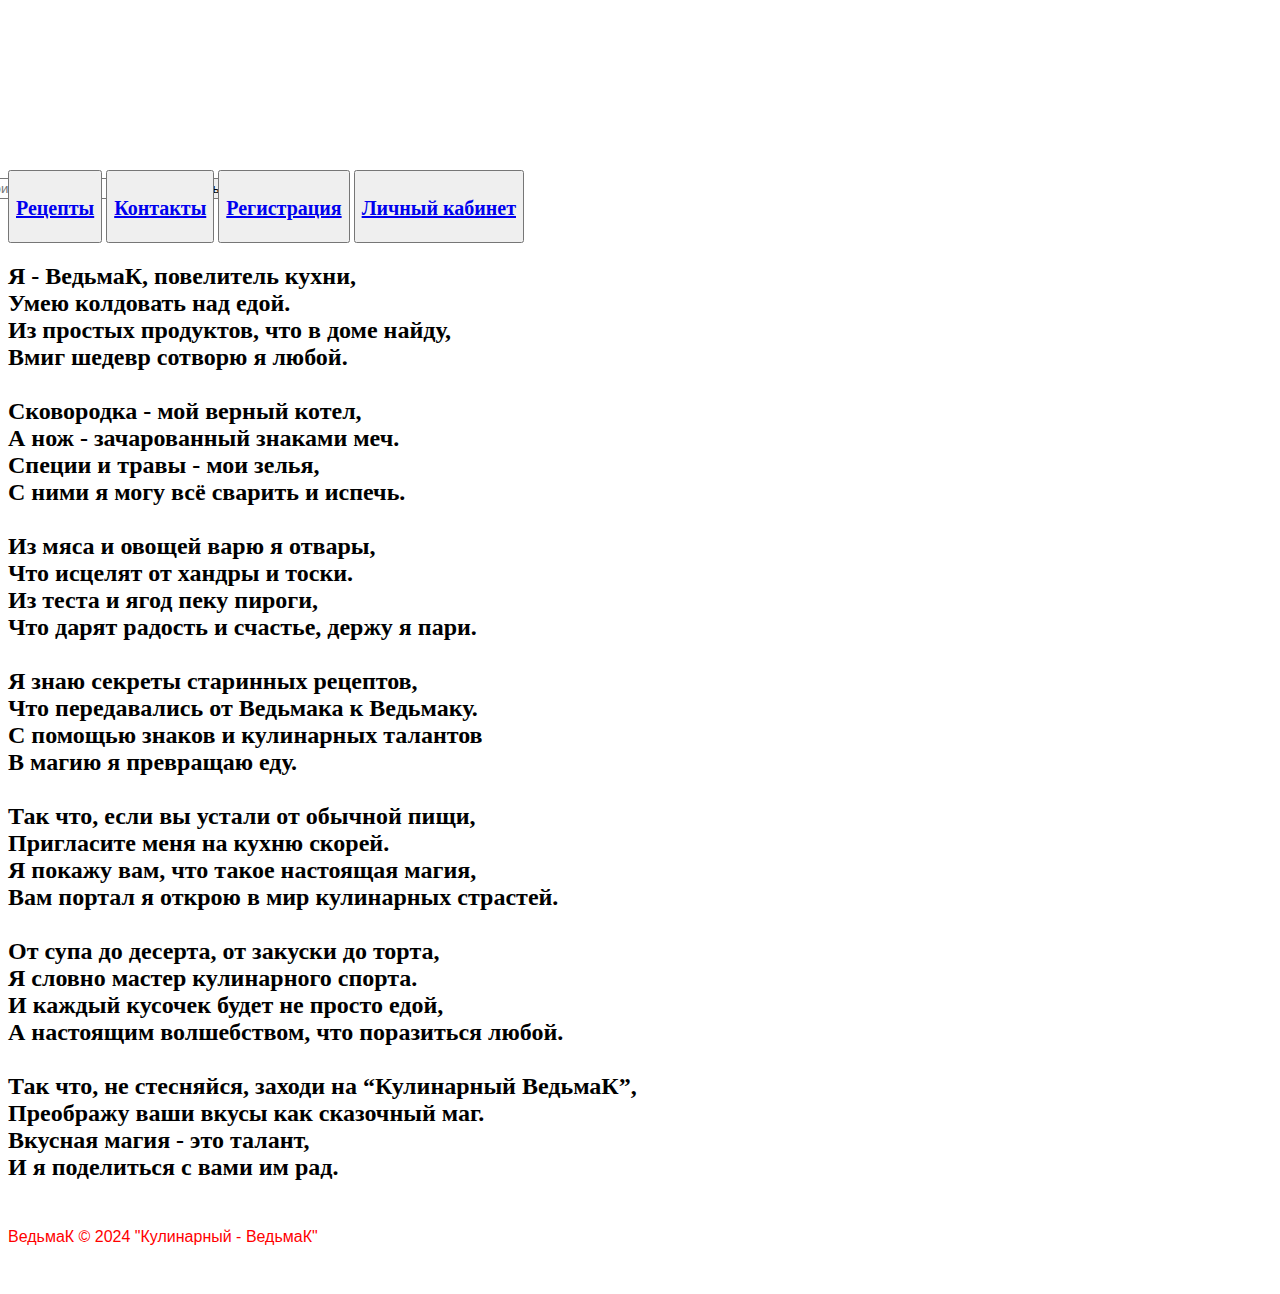
<file: website/index.html>
﻿<!DOCTYPE html>
<html>
<head>
    <meta charset="UTF-8">
    <title>Кулинарный ВедьмаК</title>
    <link rel="stylesheet" href="D:\МОЯ УЧЁБА\website\css.style\header.css">
    <link rel="stylesheet" href="D:\МОЯ УЧЁБА\website\css.style\body.css">
    <link rel="stylesheet" href="D:\МОЯ УЧЁБА\website\css.style\footer.css">
    <link rel="stylesheet" href="D:\МОЯ УЧЁБА\website\css.style\style3.css">
    <link rel="stylesheet" href="D:\МОЯ УЧЁБА\website\css.style\block.css">
</head>

<body>
    <header>
        <h1 style="margin-top: -80px; margin-left: -28px;"><p style="color: White; font-family: Comic Sans MS; "><br>"Кулинарный - ВедьмаК"</p></h1>
        <h1 style="margin-left: -28px;"><p style="color: White; font-family: Comic Sans MS; "><br>Привет Lord1206!</p></h1>
        <!-- Поисковик -->
        <p style="color: White; margin-left: -28px; margin-top: -3px;" >Введите название блюда</p>
        <form style="margin-top: -17px; margin-left: -28px;" action="search_results.php">
            <input type="text" name="search" placeholder="Поиск">
            <input type="submit" value="Искать">
        </form>

        <nav style="margin-top: -29px; margin-right: -28px;">

            <form class="form">
                <!-- Кнопка1 -->
                <button class="auto-size-button">
                    <h1 style="color: White; font-family: Comic Sans MS;">
                        <a style="font-size: 20px;" href="file:///D:/%D0%9C%D0%9E%D0%AF%20%D0%A3%D0%A7%D0%81%D0%91%D0%90/website/Index2.html#">Рецепты</a>
                    </h1>
                </button>
                <!-- Кнопка2 -->
                <button class="auto-size-button">
                    <h1 style="color: White; font-family: Comic Sans MS;">
                        <a style="font-size: 20px;" href="file:///D:/%D0%9C%D0%9E%D0%AF%20%D0%A3%D0%A7%D0%81%D0%91%D0%90/website/about1.html">Контакты</a>
                    </h1>
                </button>
                <!-- Кнопка3 -->
                <button class="auto-size-button">
                    <h1 style="color: White; font-family: Comic Sans MS;">
                        <a style="font-size: 20px;" href="file:///D:/%D0%9C%D0%9E%D0%AF%20%D0%A3%D0%A7%D0%81%D0%91%D0%90/website/reg.html">Регистрация</a>
                    </h1>
                </button>
                <!-- Кнопка4 -->
                <button class="auto-size-button">
                    <h1 style="color: White; font-family: Comic Sans MS;">
                        <a style="font-size: 20px;" href="file:///D:/%D0%9C%D0%9E%D0%AF%20%D0%A3%D0%A7%D0%81%D0%91%D0%90/website/LK.html">Личный кабинет</a>
                    </h1>
                </button>
            </form>

        </nav>

    </header>
    <div class="container13">
        
        <main >

            <section class="recipes">

                <h2>

                    Я - ВедьмаК, повелитель кухни,
                    <br>
                    Умею колдовать над едой.
                    <br>
                    Из простых продуктов, что в доме найду,
                    <br>
                    Вмиг шедевр сотворю я любой.

                    <br><br>
                    Сковородка - мой верный котел,
                    <br>
                    А нож - зачарованный знаками меч.
                    <br>
                    Специи и травы - мои зелья,
                    <br>
                    С ними я могу всё сварить и испечь.
                    <br><br>
                    Из мяса и овощей варю я отвары,
                    <br>
                    Что исцелят от хандры и тоски.
                    <br>
                    Из теста и ягод пеку пироги,
                    <br>
                    Что дарят радость и счастье, держу я пари.
                    <br><br>
                    Я знаю секреты старинных рецептов,
                    <br>
                    Что передавались от Ведьмака к Ведьмаку.
                    <br>
                    С помощью знаков и кулинарных талантов
                    <br>
                    В магию я превращаю еду.
                    <br><br>
                    Так что, если вы устали от обычной пищи,
                    <br>
                    Пригласите меня на кухню скорей.
                    <br>
                    Я покажу вам, что такое настоящая магия,
                    <br>
                    Вам портал я открою в мир кулинарных страстей.
                    <br><br>
                    От супа до десерта, от закуски до торта,
                    <br>
                    Я словно мастер кулинарного спорта.
                    <br>
                    И каждый кусочек будет не просто едой,
                    <br>
                    А настоящим волшебством, что поразиться любой.
                    <br><br>
                    Так что, не стесняйся, заходи на “Кулинарный ВедьмаК”,
                    <br>
                    Преображу ваши вкусы как сказочный маг.
                    <br>
                    Вкусная магия - это талант,
                    <br>
                    И я поделиться с вами им рад.
                    <br><br>
                </h2>

        </main>
    </div>
        <footer>
            <p style="color: red; font-family: Arial;"> ВедьмаК © 2024 "Кулинарный - ВедьмаК"</p>
        </footer>
</body>
</html>
</file>
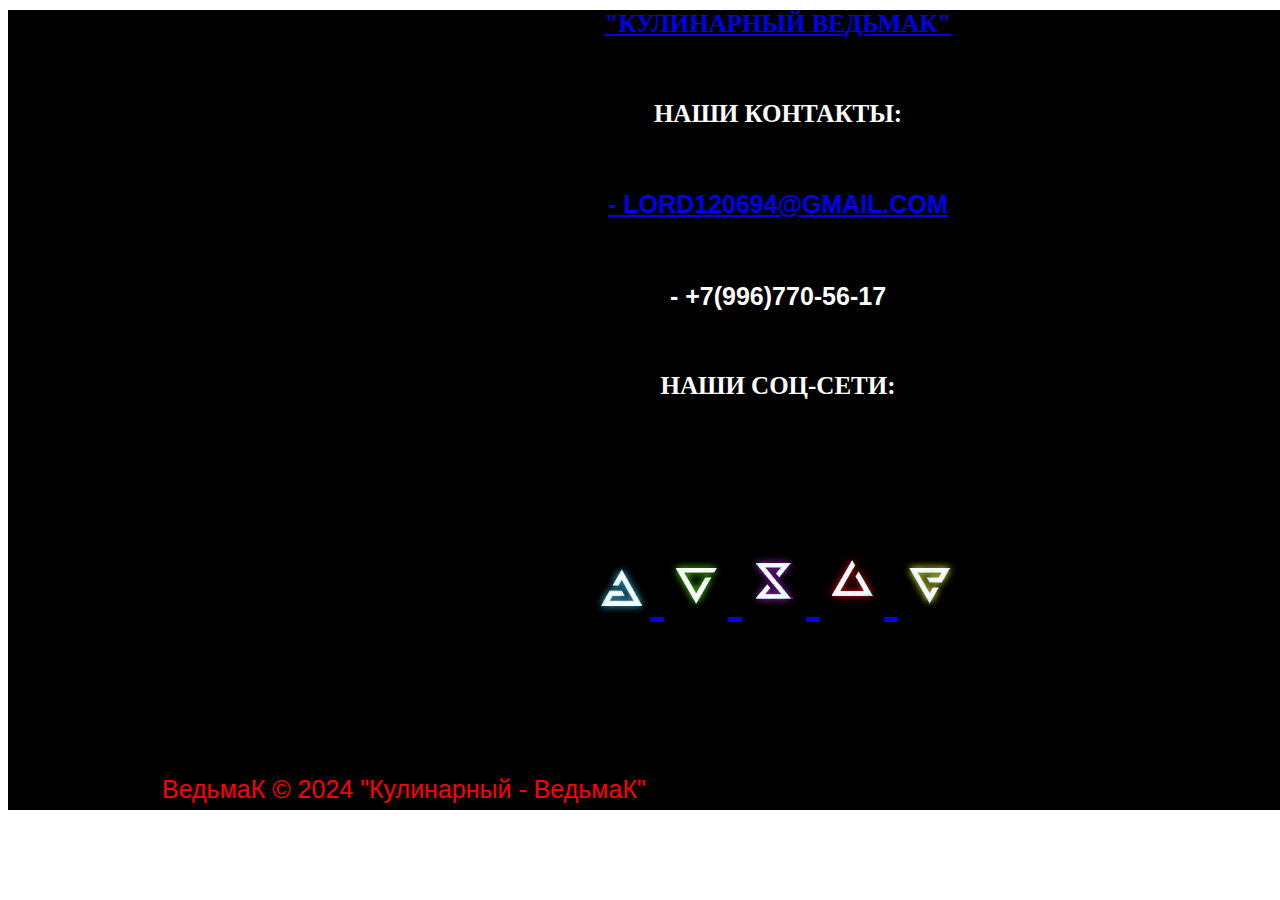
<file: website/about1.html>
<!DOCTYPE html>
<html lang="ru">
<head>
	<meta charset="UTF-8">
	<title>Контакты</title>
	<link rel="stylesheet" href="css.style\main.css">
	<link rel="stylesheet" href="D:\МОЯ УЧЁБА\website\css.style\header.css">
	<link rel="stylesheet" href="D:\МОЯ УЧЁБА\website\css.style\footer.css">
</head>
<body>
	<div style="width: 1540px;
   height: 800px;
   background-color: #000000;">
		<h1><p style="color: White; font-family: Comic Sans MS; "><a href="file:///D:/%D0%9C%D0%9E%D0%AF%20%D0%A3%D0%A7%D0%81%D0%91%D0%90/website/index.html#">"Кулинарный ВедьмаК"</a></p></h1>
		<h1><p style="color: White; font-family: Comic Sans MS; "><br>Наши контакты:</p></h1>
		<h1><p><a href="https://mail.google.com/mail/u/0/#inbox"><br> - lord120694@gmail.com</a></p></h1>
		<h1><p><br> - +7(996)770-56-17</p></h1>
		<h1><p style="color: White; font-family: Comic Sans MS; "><br>Наши соц-сети:</p></h1>
		<h1>
			<br>
			<br>
			<!-- Кнопка ВКонтакте -->
			<a href="https://vk.com/your_username" target="_blank">
				<img src="img\aardVK.png" alt="ВКонтакте">
			</a>
			<!-- Кнопка WhatsApp -->
			<a href="https://wa.me/your_phone_number" target="_blank">
				<img src="img\axiiWats.png" alt="WhatsApp">
			</a>
			<!-- Кнопка Telegram -->
			<a href="https://t.me/your_username" target="_blank">
				<img src="img\yrdenTG.png" alt="Telegram">
			</a>
			<!-- Кнопка YouTube -->
			<a href="https://www.youtube.com/channel/your-channel" target="_blank">
				<img src="img\igniYt.png" alt="YouTube">
			</a>
			<!-- Кнопка Instagram -->
			<a href="https://www.instagram.com/your-account" target="_blank">
				<img src="img\queninst.png" alt="Instagram">
			</a>
		</h1>
		<footer>
			<p style="color: red; font-family: Arial;"><br><br><br><br> ВедьмаК © 2024 "Кулинарный - ВедьмаК"</p>
		</footer>
	</div>
</body>

</html>
</file>
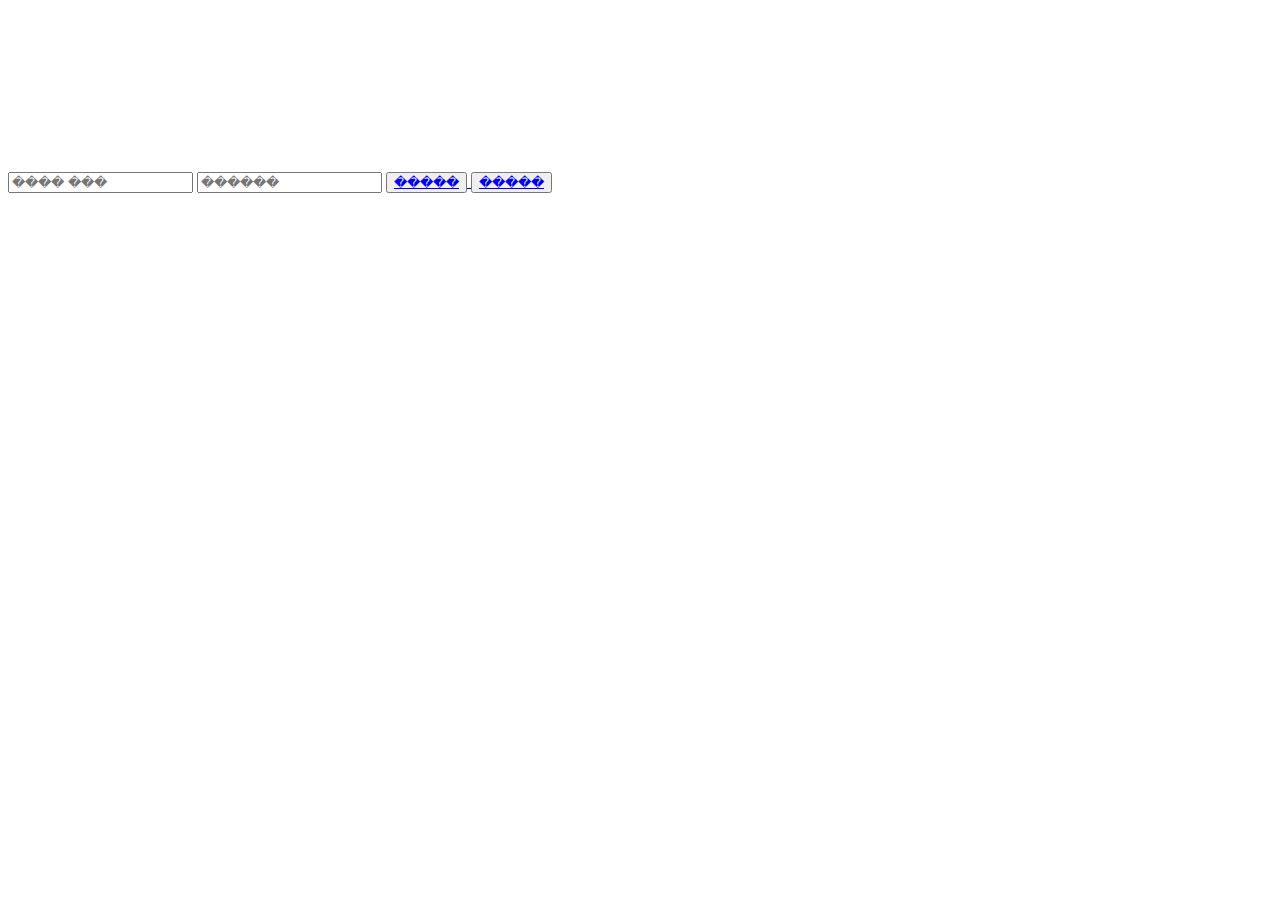
<file: website/avto.html>
<!DOCTYPE html>
<html>
<head>
    <title>����� �����������</title>
    <link rel="stylesheet" href="D:\��� �ר��\website\css.style\style2.css">
</head>
<body>
    <header>
        <h1> <p style="color: White; font-family: Comic Sans MS; ">"���������� - �������"</p></h1>

    </header>

    <form class="form" action="" method="post">
        <h1> <p font-size="45px" ; style="color: White; font-family: Comic Sans MS; ">�����������</p></h1>
        <input class="input" type="text" placeholder="���� ���">
        <input class="input" type="password" placeholder="������">
        <button class="btn" type="submit"><a href="file:///D:/%D0%9C%D0%9E%D0%AF%20%D0%A3%D0%A7%D0%81%D0%91%D0%90/website/reg.html">�����</button>
        <button class="btn2" type="submit"><a href="file:///D:/%D0%9C%D0%9E%D0%AF%20%D0%A3%D0%A7%D0%81%D0%91%D0%90/website/index.html#">�����</button>

    </form>
</body>
</html>
</file>
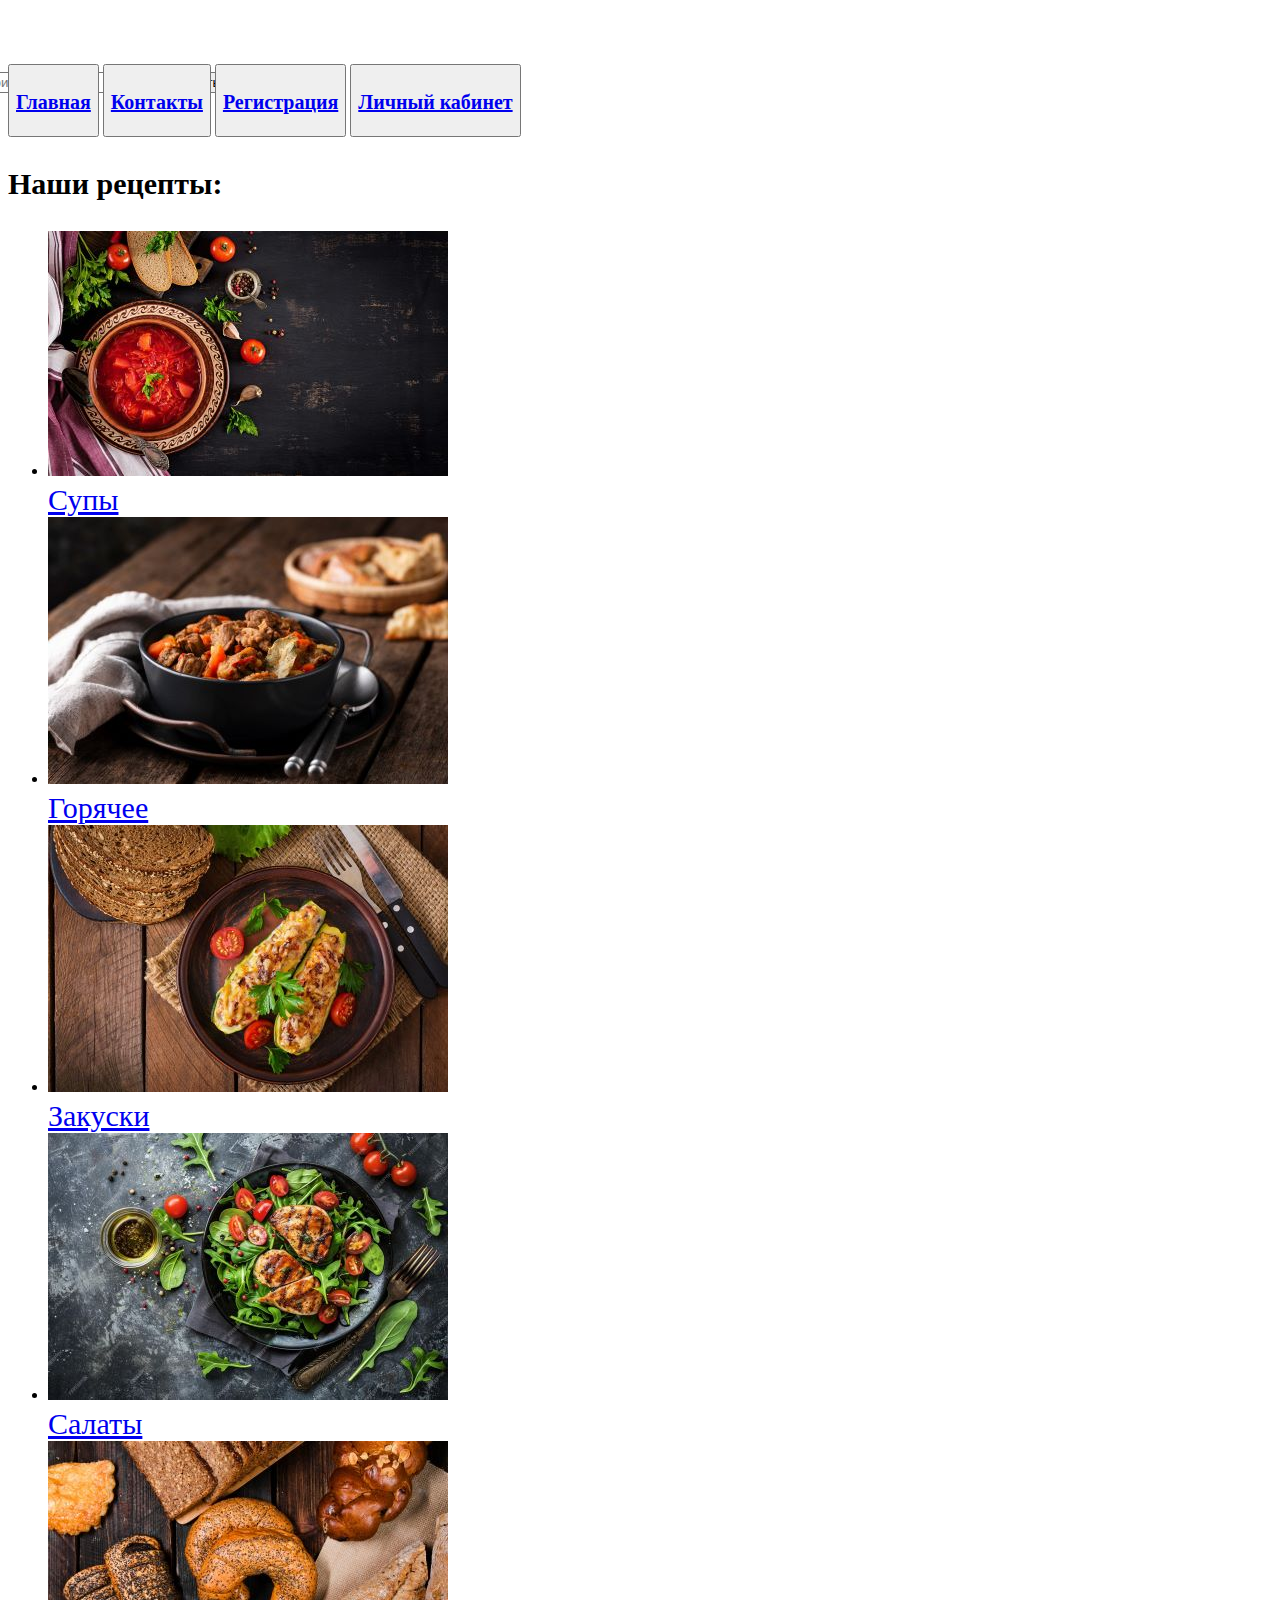
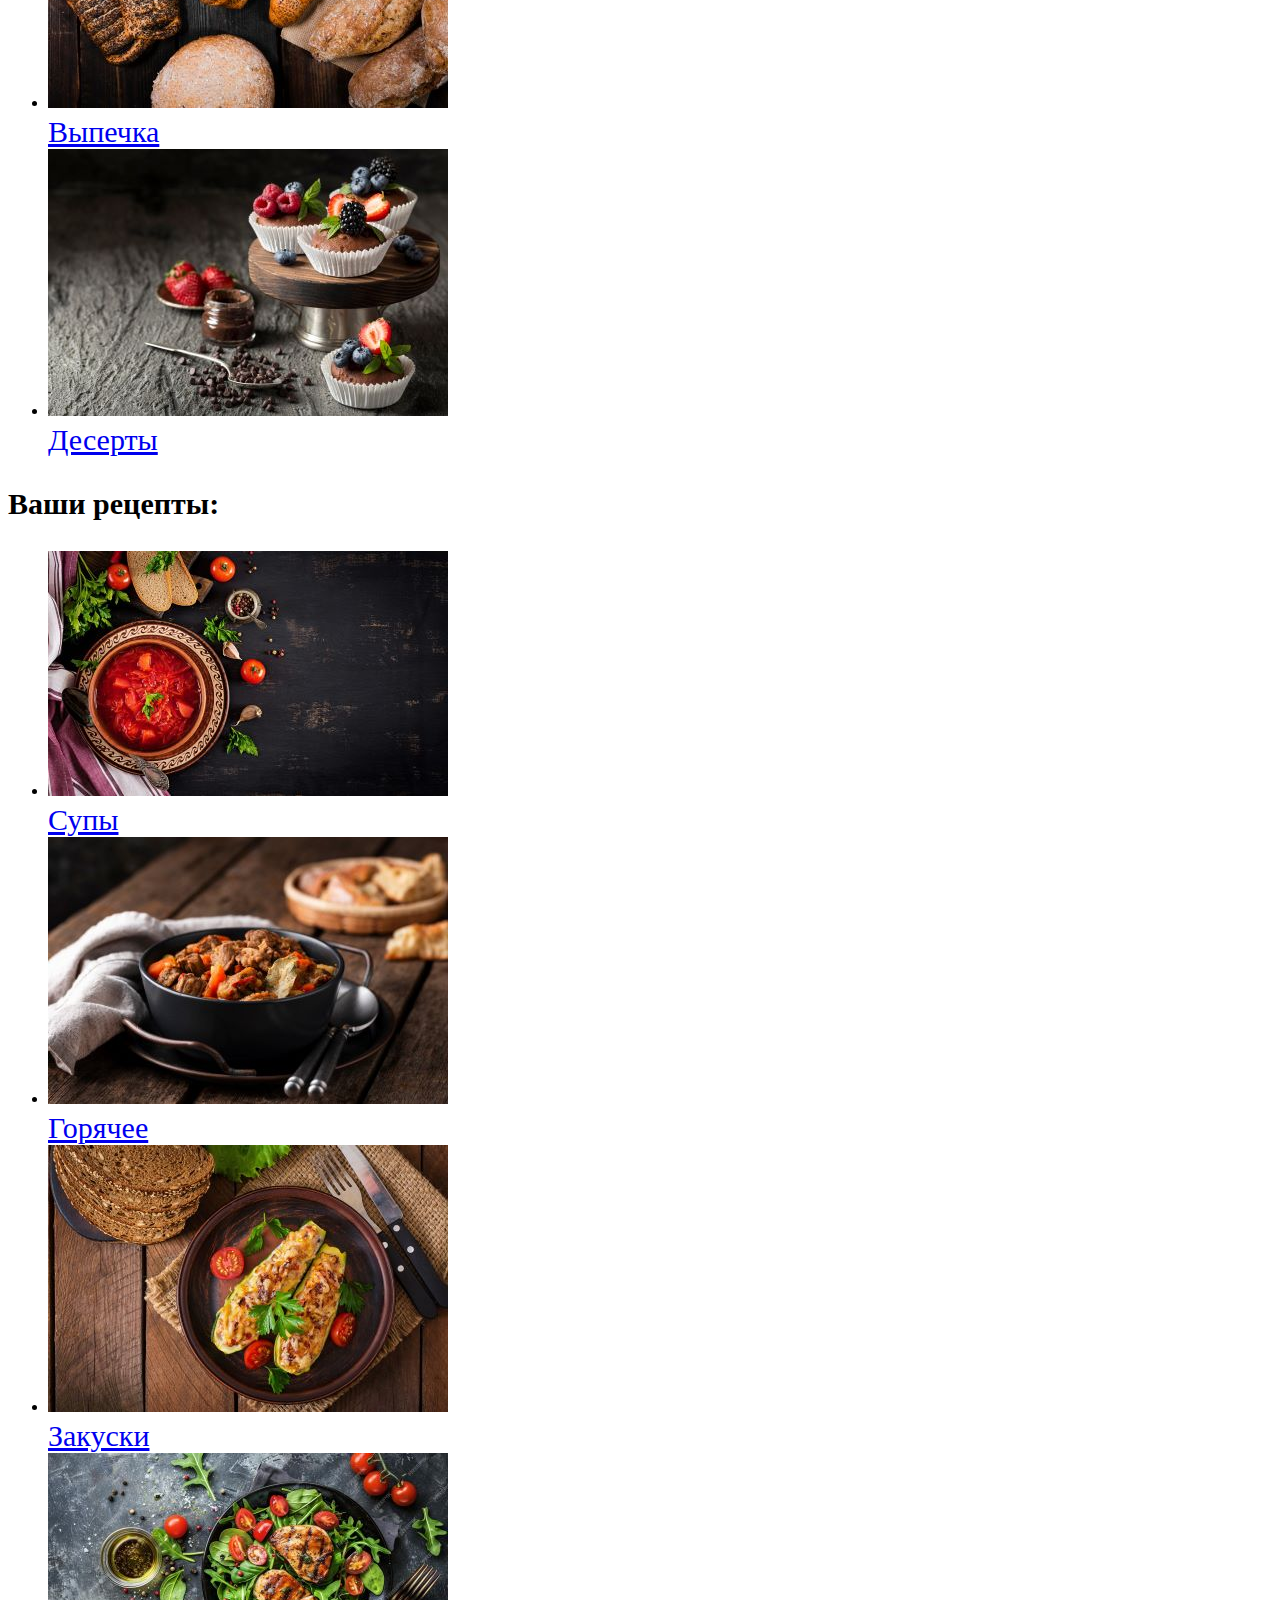
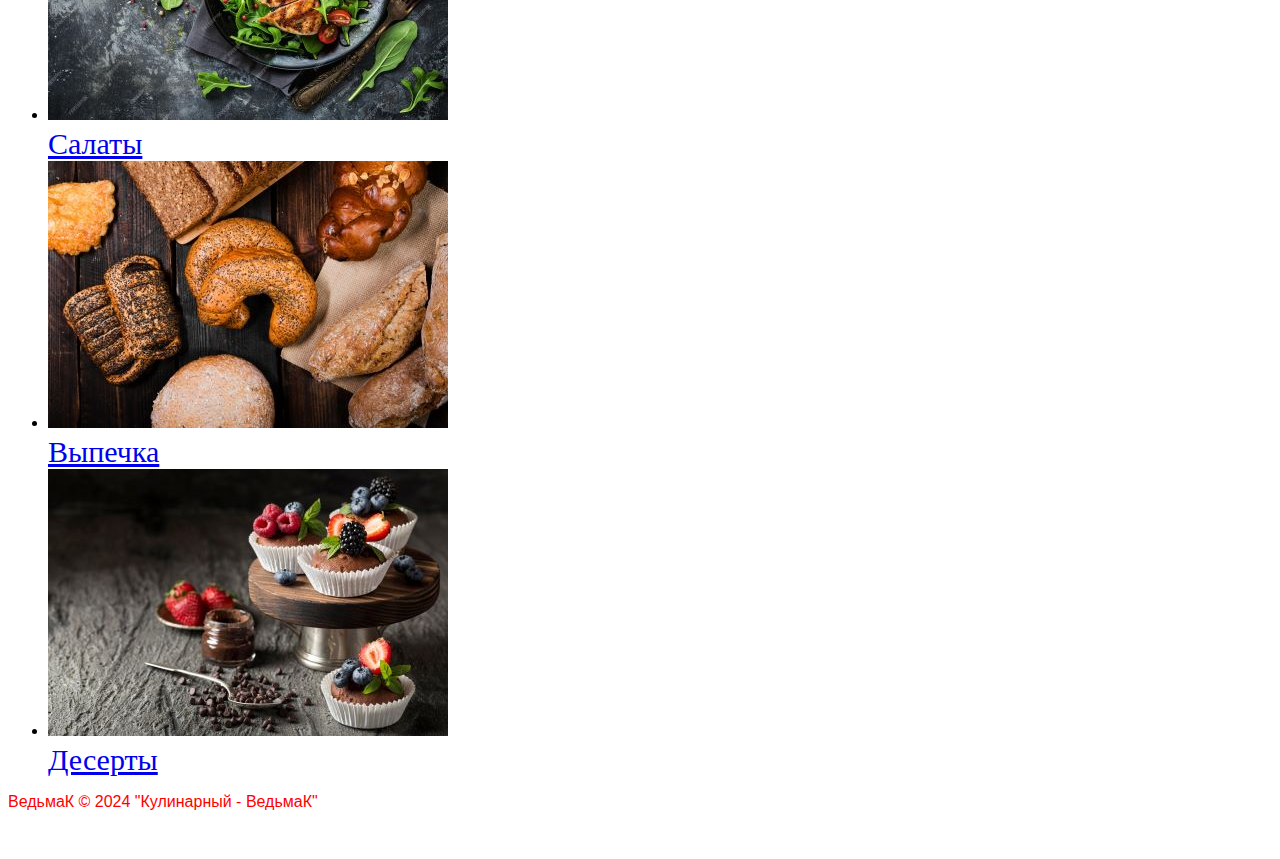
<file: website/index2.html>
<!DOCTYPE html>
<html>
<head>
    <meta charset="UTF-8">
    <title>Кулинарный ВедьмаК</title>
    <link rel="stylesheet" href="D:\МОЯ УЧЁБА\website\css.style\header.css">
    <link rel="stylesheet" href="D:\МОЯ УЧЁБА\website\css.style\body.css">
    <link rel="stylesheet" href="D:\МОЯ УЧЁБА\website\css.style\footer.css">
    <link rel="stylesheet" href="D:\МОЯ УЧЁБА\website\css.style\style3.css">
    <link rel="stylesheet" href="D:\МОЯ УЧЁБА\website\css.style\block.css">
</head>
<body>
    <header>

        <h1 style="margin-top: -80px; margin-left: -28px;"><p style="color: White; font-family: Comic Sans MS; "><br>"Кулинарный - ВедьмаК"</p></h1>

        <!-- Поисковик -->
        <p style="color: White; margin-left: -28px; margin-top: -3px;">Введите название блюда</p>
        <form style="margin-top: -17px; margin-left: -28px;" action="search_results.php">
            <input type="text" name="search" placeholder="Поиск">
            <input type="submit" value="Искать">
        </form>

        <nav style="margin-top: -29px; margin-right: -28px;">
            <form class="form">
                <!-- Кнопка1 -->
                <button class="auto-size-button">
                    <h1 style="color: White; font-family: Comic Sans MS;">
                        <a style="font-size: 20px;" href="file:///D:/%D0%9C%D0%9E%D0%AF%20%D0%A3%D0%A7%D0%81%D0%91%D0%90/website/index.html#">Главная</a>
                    </h1>
                </button>
                <!-- Кнопка2 -->
                <button class="auto-size-button">
                    <h1 style="color: White; font-family: Comic Sans MS;">
                        <a style="font-size: 20px;" href="file:///D:/%D0%9C%D0%9E%D0%AF%20%D0%A3%D0%A7%D0%81%D0%91%D0%90/website/about1.html">Контакты</a>
                    </h1>
                </button>
                <!-- Кнопка3 -->
                <button class="auto-size-button">
                    <h1 style="color: White; font-family: Comic Sans MS;">
                        <a style="font-size: 20px;" href="file:///D:/%D0%9C%D0%9E%D0%AF%20%D0%A3%D0%A7%D0%81%D0%91%D0%90/website/reg.html">Регистрация</a>
                    </h1>
                </button>
                <!-- Кнопка4 -->
                <button class="auto-size-button">
                    <h1 style="color: White; font-family: Comic Sans MS;">
                        <a style="font-size: 20px;" href="file:///D:/%D0%9C%D0%9E%D0%AF%20%D0%A3%D0%A7%D0%81%D0%91%D0%90/website/LK.html">Личный кабинет</a>
                    </h1>
            </form>
        </nav>
    </header>
    <div class="container12">
        <main>

            <div class="relative-container">
                <section class="my-section1">
                    <h2><p style="font-size: 30px;">Наши рецепты:</p></h2>
                    <ul>
                        <li><img src="img\sup.jpg"><a style="font-size: 30px;" href="file:///D:/%D0%9C%D0%9E%D0%AF%20%D0%A3%D0%A7%D0%81%D0%91%D0%90/website/catalog/sup.html"><br>Супы</a></li>
                        <li><img src="img\gorychie.jpg"><a style="font-size: 30px;" href="#"><br>Горячее</a></li>
                        <li><img src="img\zakus.jpg"><a style="font-size: 30px;" href="#"><br>Закуски</a></li>
                        <li><img src="img\salut.jpg"><a style="font-size: 30px;" href="#"><br>Салаты</a></li>
                        <li><img src="img\vipechka.jpg"><a style="font-size: 30px;" href="#"><br>Выпечка</a></li>
                        <li><img src="img\desert.jpg"><a style="font-size: 30px;" href="#"><br>Десерты</a></li>
                    </ul>
                </section>
            </div>
            <div class="relative-container">
                <section class="my-section">
                    <h2><p style="font-size: 30px;">Ваши рецепты:</p></h2>
                    <ul>
                        <li><img src="img\sup.jpg"><a style="font-size: 30px;" href="#"><br>Супы</a></li>
                        <li><img src="img\gorychie.jpg"><a style="font-size: 30px;" href="#"><br>Горячее</a></li>
                        <li><img src="img\zakus.jpg"><a style="font-size: 30px;" href="#"><br>Закуски</a></li>
                        <li><img src="img\salut.jpg"><a style="font-size: 30px;" href="#"><br>Салаты</a></li>
                        <li><img src="img\vipechka.jpg"><a style="font-size: 30px;" href="#"><br>Выпечка</a></li>
                        <li><img src="img\desert.jpg"><a style="font-size: 30px;" href="#"><br>Десерты</a></li>
                    </ul>
                </section>
            </div>
        </main>
    </div>
    <footer>
        <p style="color: red; font-family: Arial;"> ВедьмаК © 2024 "Кулинарный - ВедьмаК"</p>
    </footer>
</body>
</html>
</file>
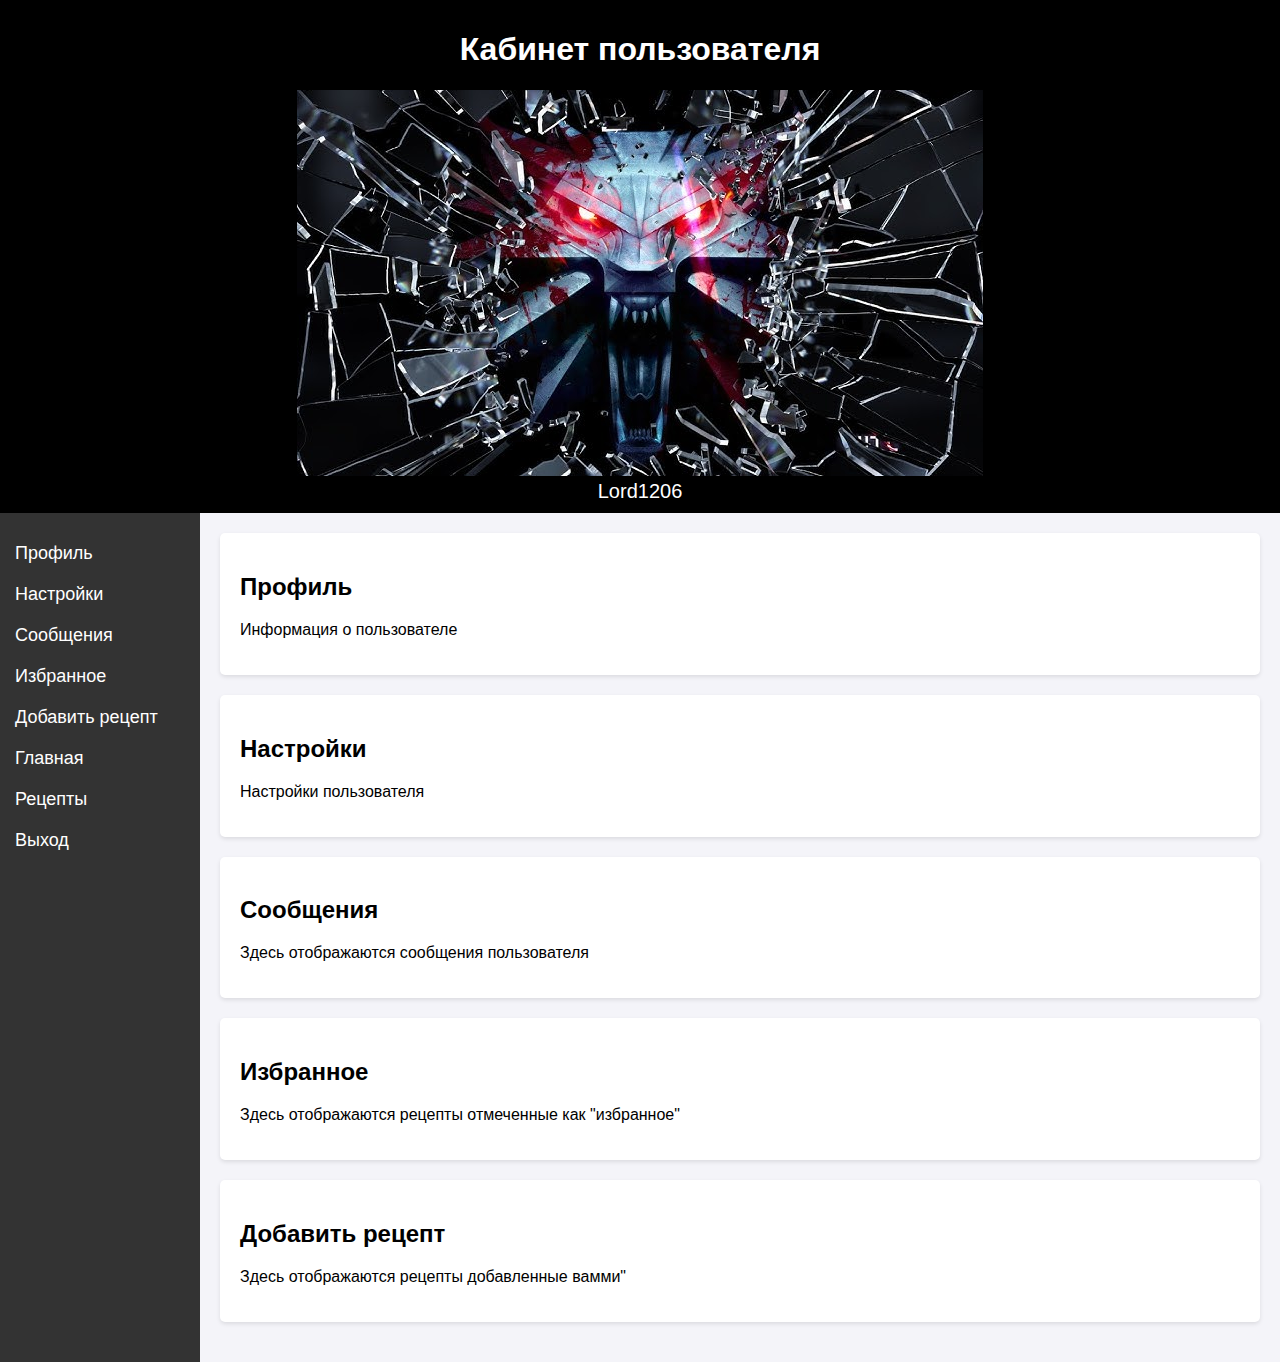
<file: website/LK.html>
<!DOCTYPE html>
<html lang="ru">
<head>
    <meta charset="UTF-8">
    <meta name="viewport" content="width=device-width, initial-scale=1.0">
    <title>Личный кабинет</title>
    <title>Аватар</title>
    <link rel="stylesheet" href="D:\МОЯ УЧЁБА\website\css.style\user.css\avatar.css">
    <style>
        body {
            font-family: Arial, sans-serif;
            margin: 0;
            padding: 0;
            background-color: #f4f4f9;
        }

        .header {
            background-color: #000000;
            color: white;
            padding: 10px 0;
            text-align: center;
        }

        .sidebar {
            width: 200px;
            position: fixed;
            height: 100%;
            background-color: #333;
            padding-top: 20px;
        }

            .sidebar a {
                padding: 10px 15px;
                text-decoration: none;
                font-size: 18px;
                color: white;
                display: block;
            }

                .sidebar a:hover {
                    background-color: #575757;
                }

        .content {
            margin-left: 200px;
            padding: 20px;
        }

        .card {
            background-color: white;
            padding: 20px;
            margin-bottom: 20px;
            border-radius: 5px;
            box-shadow: 0 2px 4px rgba(0,0,0,0.1);
        }
    </style>
</head>
<body>

    <div class="header">
        <h1>Кабинет пользователя</h1>

        <div class="avatar-container">
            <img src="img/avatar1.jpg" class="avatar">
        </div>
        <div class="avatar-name" style="color: White; font-size: 20px;">Lord1206</div>
    </div>

        <div class="sidebar">
            <a href="#profile">Профиль</a>
            <a href="#settings">Настройки</a>
            <a href="#messages">Сообщения</a>
            <a href="file:///D:/%D0%9C%D0%9E%D0%AF%20%D0%A3%D0%A7%D0%81%D0%91%D0%90/website/user/myFavorit.html">Избранное</a>
            <a href="file:///D:/%D0%9C%D0%9E%D0%AF%20%D0%A3%D0%A7%D0%81%D0%91%D0%90/website/user/recept.html">Добавить рецепт</a>
            <a href="file:///D:/%D0%9C%D0%9E%D0%AF%20%D0%A3%D0%A7%D0%81%D0%91%D0%90/website/index.html#">Главная</a>
            <a href="file:///D:/%D0%9C%D0%9E%D0%AF%20%D0%A3%D0%A7%D0%81%D0%91%D0%90/website/Index2.html#">Рецепты</a>
            <a href="file:///D:/%D0%9C%D0%9E%D0%AF%20%D0%A3%D0%A7%D0%81%D0%91%D0%90/website/reg.html">Выход</a>
        </div>

        <div class="content">
            <div class="card" id="profile">
                <h2>Профиль</h2>
                <p>Информация о пользователе</p>
            </div>
            <div class="card" id="settings">
                <h2>Настройки</h2>
                <p>Настройки пользователя</p>
            </div>
            <div class="card" id="messages">
                <h2>Сообщения</h2>
                <p>Здесь отображаются сообщения пользователя</p>
            </div>
            <div class="card" id="Favorites">
                <h2>Избранное</h2>
                <p>Здесь отображаются рецепты отмеченные как "избранное"</p>
            </div>
            <div class="card" id="Recipes">
                <h2>Добавить рецепт</h2>
                <p>Здесь отображаются рецепты добавленные вамми"</p>
            </div>
        </div>

</body>
</html>
</file>
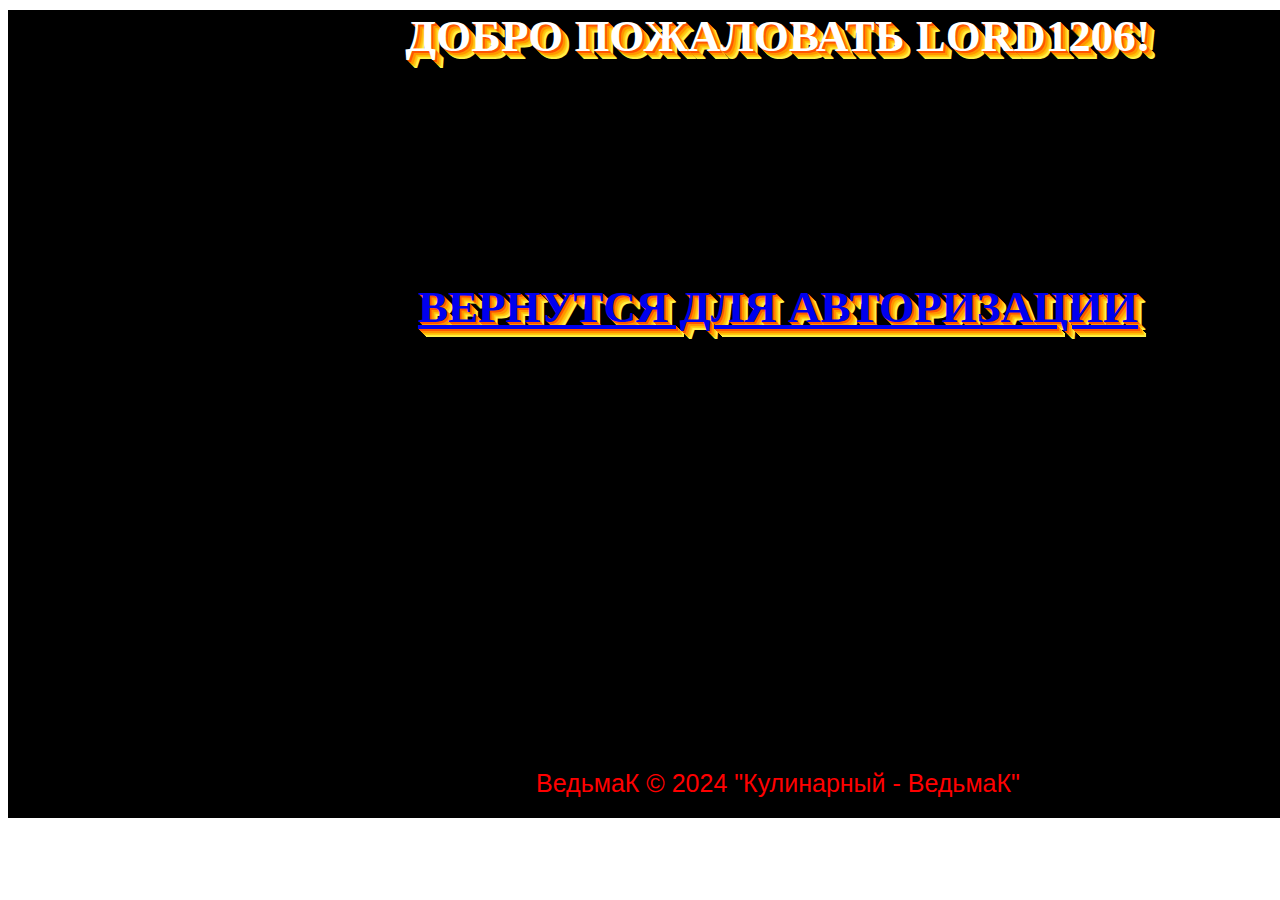
<file: website/ok.html>
<!DOCTYPE html>
<html lang="ru">
<head>
    <meta charset="utf-8">
    <title>Регистрация ОК</title>
    <link rel="stylesheet" href="css.style\main.css">
    <link rel="stylesheet" href="css.style\header.css">
    <link rel="stylesheet" href="css.style\footer.css">
</head>
<body>
    <div style="width: 1540px;
   height: 800px;
   background-color: #000000;">
        <h1><p style="color: White; font-family: Comic Sans MS; ">Добро пожаловать Lord1206!</p></h1>
        <h1><p style="color: White; font-family: Comic Sans MS; "><br><br><br><br>
            <a href="file:///D:/%D0%9C%D0%9E%D0%AF%20%D0%A3%D0%A7%D0%81%D0%91%D0%90/website/reg.html">вернутся для авторизации</a></p></h1>
        <footer>
            <p style="color: red; font-family: Arial;">
                <br><br><br><br><br>
                <br><br><br><br><br>
                <br><br><br><br>
                ВедьмаК © 2024 "Кулинарный - ВедьмаК"
            </p>
        </footer>
    </div>
</body>

</html>
</file>
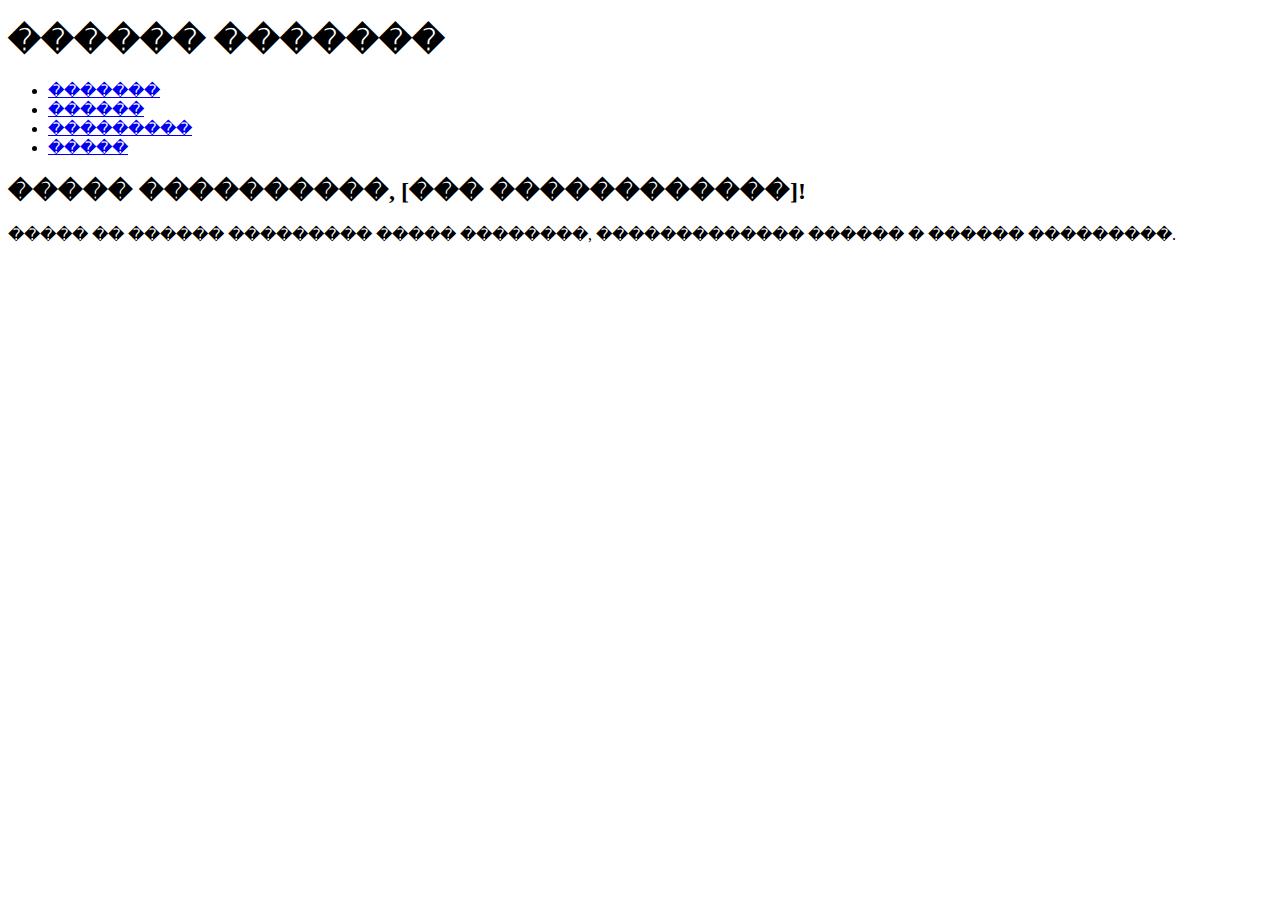
<file: website/profile.html>
<!DOCTYPE html>
<html lang="en">
<head>
    <meta charset="UTF-8">
    <meta name="viewport" content="width=device-width, initial-scale=1.0">
    <title>������ �������</title>
    <link rel="stylesheet" href="D:\��� �ר��\website\css.style\style1.css">
</head>
<body>
    <div class="container">
        <div class="header">
            <h1>������ �������</h1>
        </div>
        <div class="content">
            <div class="sidebar">
                <ul>
                    <li><a href="#">�������</a></li>
                    <li><a href="#">������</a></li>
                    <li><a href="#">���������</a></li>
                    <li><a href="#">�����</a></li>
                </ul>
            </div>
            <div class="main">
                <h2>����� ����������, [��� ������������]!</h2>
                <p>����� �� ������ ��������� ����� ��������, ������������� ������ � ������ ���������.</p>
            </div>
        </div>
    </div>
</body>
</html>
</file>
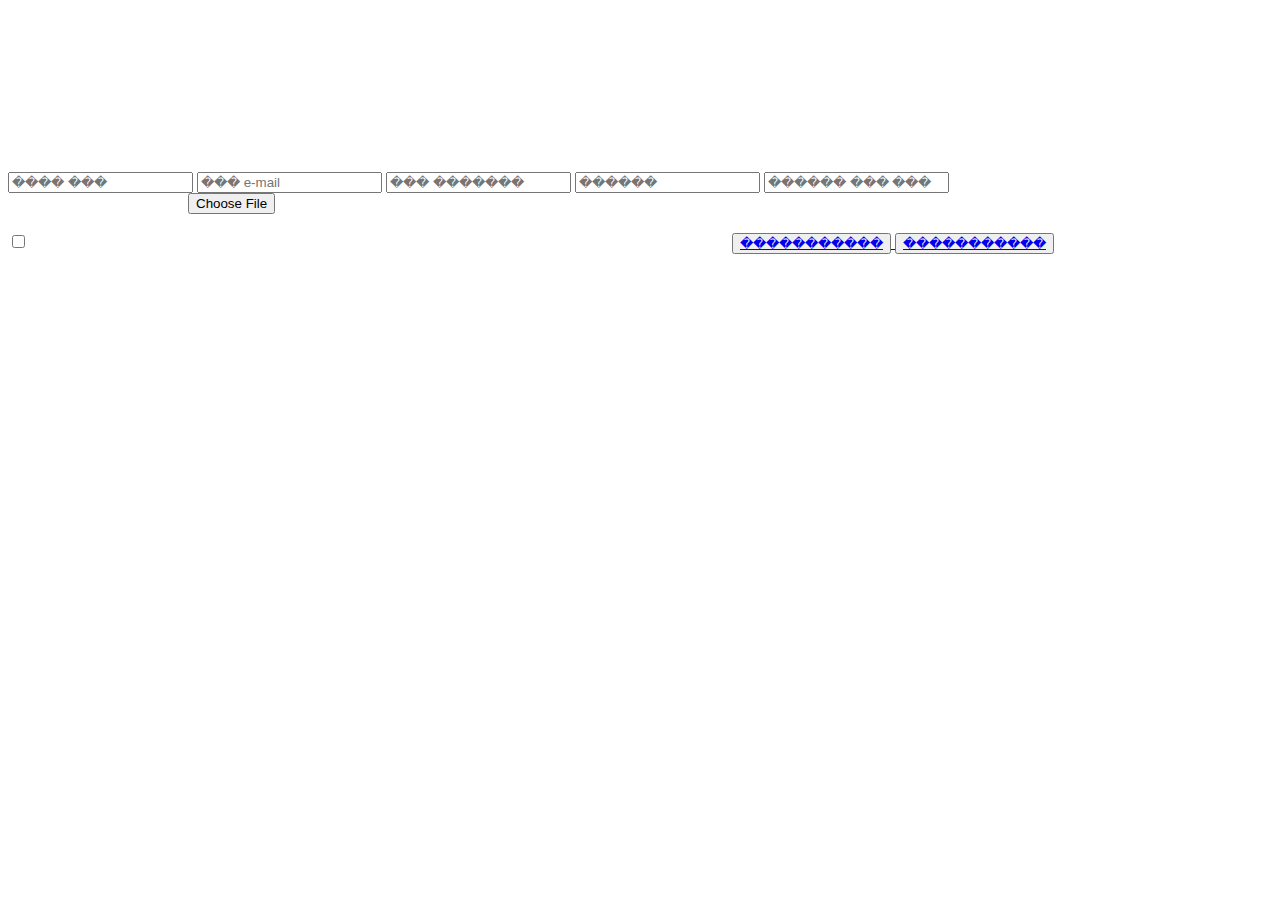
<file: website/reg.html>
<!DOCTYPE html>
<html>
<head>
    <title>����� �����������</title>
    <link rel="stylesheet" href="D:\��� �ר��\website\css.style\style.css">
</head>
<body>
    <header>
        <h1> <p style="color: White; font-family: Comic Sans MS; ">"���������� - �������"</p></h1>

    </header>

    <form class="form" action="" method="post">
        <h1> <p font-size="45px" ; style="color: White; font-family: Comic Sans MS; ">����� �����������</p></h1>
        <input class="input" type="text" placeholder="���� ���">
        <input class="input" type="email" placeholder="��� e-mail">
        <input class="input" type="tel" placeholder="��� �������">
        <input class="input" type="password" placeholder="������">
        <input class="input" type="password" placeholder="������ ��� ���">
        <br>
        <label style="color: White;" for="image">�����������</label>
        <input style="color: White;" type="file" id="image" name="image">

        <!-- ����� �������� -->
        <br>
        <br>
        <label style="color: White;" for="consent">
            <input type="checkbox" id="consent" name="consent" required>
            � �������� �� ��������� ���� ������������ ������
        </label>

        

        <button class="btn" type="submit"><a href="file:///D:/%D0%9C%D0%9E%D0%AF%20%D0%A3%D0%A7%D0%81%D0%91%D0%90/website/ok.html">�����������</button>
        <button class="btn2" type="submit"><a href="file:///D:/%D0%9C%D0%9E%D0%AF%20%D0%A3%D0%A7%D0%81%D0%91%D0%90/website/avto.html">�����������</button>

    </form>
</body>
</html>
</file>
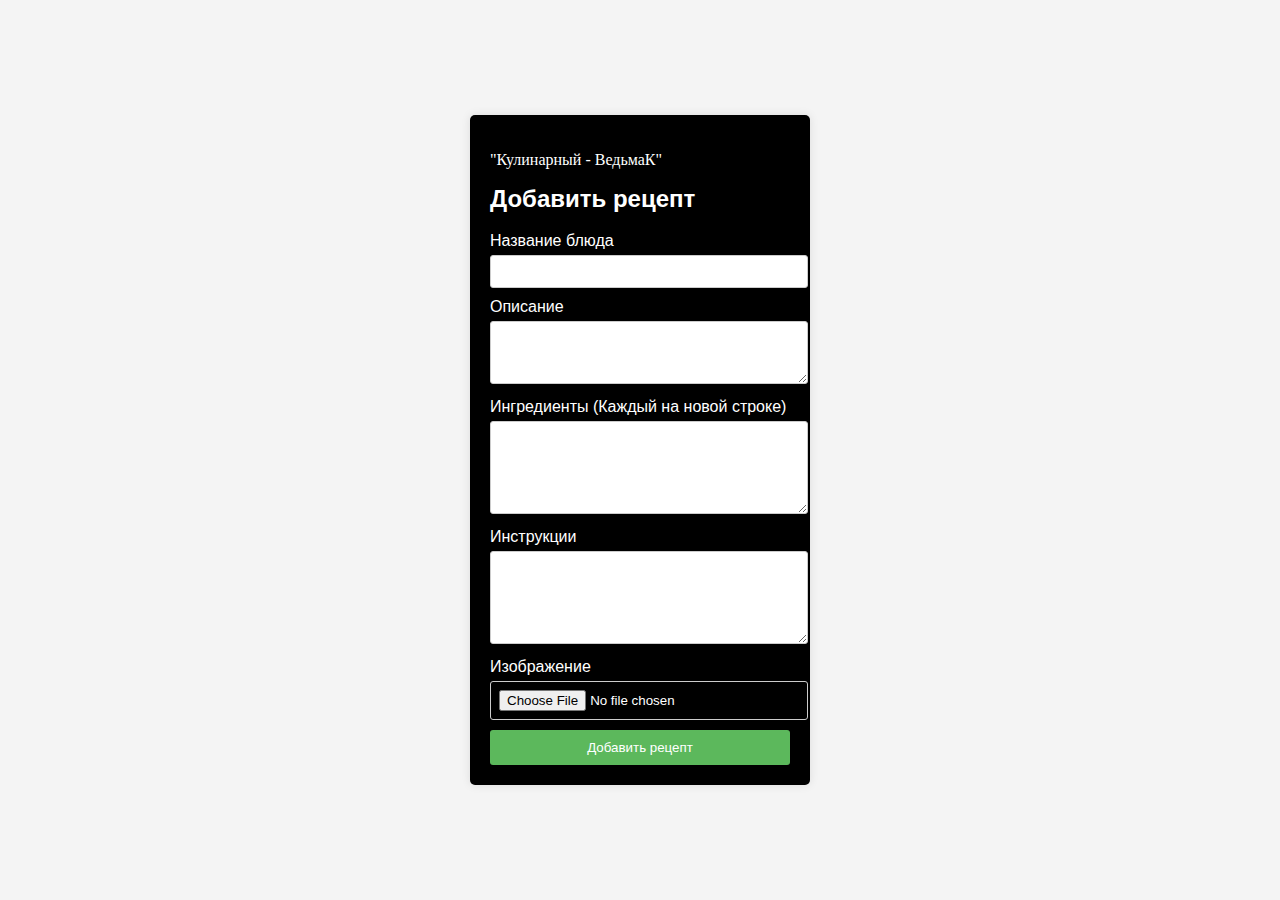
<file: website/user/recept.html>
<!DOCTYPE html>
<html lang="ru">
<head>
    <meta charset="UTF-8">
    <meta name="viewport" content="width=device-width, initial-scale=1.0">
    <title>Добавить рецепт</title>
    <link rel="stylesheet" href="D:\МОЯ УЧЁБА\website\css.style\user.css\us.css">

    <style>
        body {
            font-family: Arial, sans-serif;
            background-color: #f4f4f4;
            margin: 0;
            padding: 0;
            display: flex;
            justify-content: center;
            align-items: center;
            height: 100vh;
        }

        .recipe-form {
            background-color: #000;
            padding: 20px;
            border-radius: 5px;
            box-shadow: 0 0 10px rgba(0, 0, 0, 0.1);
            width: 300px;
        }

            .recipe-form h2 {
                margin-top: 0;
            }

            .recipe-form label {
                display: block;
                margin-bottom: 5px;
            }

            .recipe-form input[type="text"],
            .recipe-form input[type="file"],
            .recipe-form textarea {
                width: 100%;
                padding: 8px;
                margin-bottom: 10px;
                border-radius: 3px;
                border: 1px solid #ccc;
            }

            .recipe-form button {
                background-color: #5cb85c;
                color: white;
                padding: 10px;
                border: none;
                border-radius: 3px;
                cursor: pointer;
                width: 100%;
            }

                .recipe-form button:hover {
                    background-color: #4cae4c;
                }
    </style>

</head>

<body>
    
        <div class="recipe-form"
             <h8><p style="color: White; font-family: Comic Sans MS;">"Кулинарный - ВедьмаК"</p></h8>

            <h2 style="color: White;">Добавить рецепт</h2>
            <form action="/submit_recipe" method="post" enctype="multipart/form-data">
                <label style="color: White;" for="recipe-name">Название блюда</label>
                <input type="text" id="recipe-name" name="recipe_name" required>

                <label style="color: White;" for="description">Описание</label>
                <textarea id="description" name="description" rows="3" required></textarea>

                <label style="color: White;" for="ingredients">Ингредиенты (Каждый на новой строке)</label>
                <textarea id="ingredients" name="ingredients" rows="5" required></textarea>

                <label style="color: White;" for="instructions">Инструкции</label>
                <textarea id="instructions" name="instructions" rows="5" required></textarea>

                <label style="color: White;" for="image">Изображение</label>
                <input style="color: White;" type="file" id="image" name="image">

                <button type="submit">Добавить рецепт</button>
            </form>
        </div>
    
</body>

</html>
</file>
